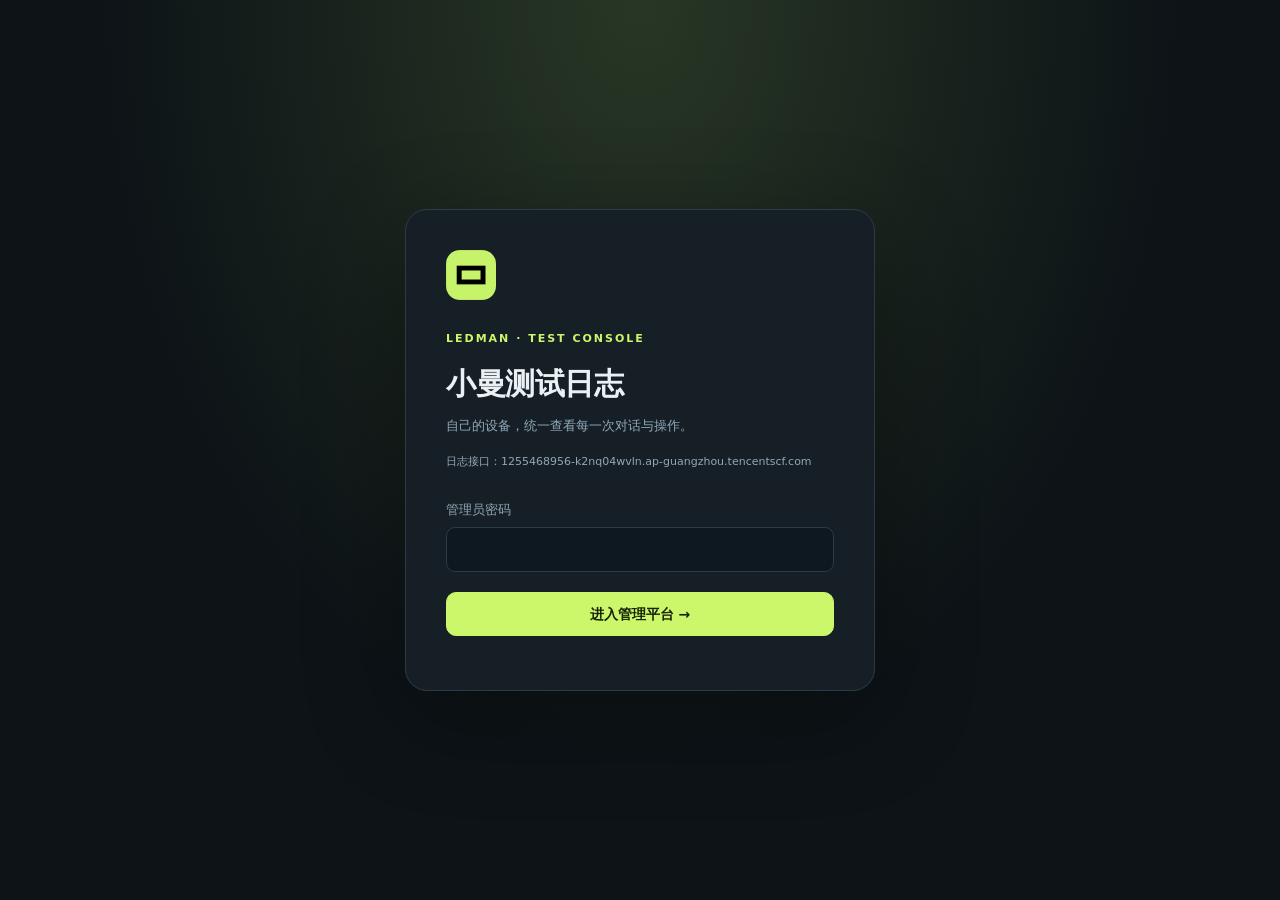
<file: LEDMAN.html>
<!doctype html><html lang="zh-CN"><head><meta charset="utf-8"><meta name="viewport" content="width=device-width,initial-scale=1"><meta http-equiv="Content-Security-Policy" content="default-src 'self'; script-src 'self'; style-src 'self'; connect-src 'self' https://1255468956-k2nq04wvln.ap-guangzhou.tencentscf.com; object-src 'none'; base-uri 'none'; form-action 'self'"><title>小曼 · 展厅测试日志</title><link rel="icon" href="app-icon.png"><link rel="stylesheet" href="style.css"></head><body>
<section id="login"><div class="login-card"><img src="app-icon.png" alt=""><p class="eyebrow">LEDMAN · TEST CONSOLE</p><h1>小曼测试日志</h1><p class="muted">自己的设备，统一查看每一次对话与操作。</p><p id="connectionHint" class="connection-hint"></p><form id="loginForm"><label>管理员密码<input id="password" type="password" autocomplete="current-password" required minlength="6"></label><button class="primary" type="submit">进入管理平台 →</button><p id="loginError" role="alert"></p></form></div></section>
<div id="shell" hidden><aside><a class="brand" href="#devices"><img src="app-icon.png" alt=""><span>LEDMAN<small>小曼 · 测试日志平台</small></span></a><nav><button data-page="devices" class="active">设备与采集</button><button data-page="logs">对话日志</button></nav><div class="aside-note"><span class="dot"></span>仅采集已接入测试设备<br>不录制环境声音</div><button id="logout" class="quiet">退出登录</button></aside>
<main><header><div><p class="eyebrow">XIAOMAN / TEST WORKSPACE</p><h1 id="pageTitle">设备与采集</h1><p class="muted" id="subtitle">新版软件启动后自动登记设备；在软件“设备授权”中填写名称，再在这里开启记录。</p></div><button id="refresh">刷新数据 ↻</button></header><p id="notice" class="notice" role="status" hidden></p>
<section id="devicesPage"><div class="stats"><article><small>已接入设备</small><strong id="totalDevices">0</strong></article><article><small>本机记录已开启</small><strong id="activeDevices">0</strong></article><article><small>近十分钟有联系</small><strong id="recentDevices">0</strong></article></div>
<div class="steps"><div><b>01</b><span>启动测试电脑<small>自动生成独立身份并登记</small></span></div><div><b>02</b><span>填写设备名称<small>在软件“设备授权”中保存，可随时修改</small></span></div><div><b>03</b><span>在这里开启本机记录<small>12小时上传，可手动采集一次</small></span></div></div>
<article class="card"><div class="card-head"><div><h2>测试设备</h2><p class="muted">本机持续记录，每12小时批量上传；手动采集成功后重新计时。请求通常5分钟内传达，离线设备待上线。</p></div><button id="addDevice" class="quiet">＋ 手动接入旧版本</button></div><div class="table-wrap"><table><thead><tr><th>展厅 / 设备</th><th>采集状态</th><th>最近联系</th><th>待上传</th><th>采集计划</th><th>操作</th></tr></thead><tbody id="devices"></tbody></table></div><p id="emptyDevices" class="empty">尚无测试电脑。请启动新版电脑软件并联网，设备会自动出现在这里。</p></article></section>
<section id="logsPage" hidden><article class="card"><div class="card-head"><div><h2>对话记录</h2><p class="muted">按北京时间筛选；每行3张卡片，每页最多90条。仅记录主动使用小曼的对话与执行结果。</p></div><div class="log-actions"><button id="exportLogs">导出对话文本（TXT）</button><button id="clearLogs" class="quiet danger" disabled>清空当前用户记录</button></div></div><div class="filters"><label>时间范围<select id="rangeMode"><option value="today">今天</option><option value="week">最近一周</option><option value="month">最近一个月（30天）</option><option value="all">全部</option><option value="custom">自定义时间</option></select></label><label id="startField" hidden>开始时间（北京）<input id="startTime" type="datetime-local" step="1"></label><label id="endField" hidden>结束时间（北京）<input id="endTime" type="datetime-local" step="1"></label><label>用户 / 设备<select id="deviceFilter"><option value="">全部设备</option></select></label><label>结果<select id="statusFilter"><option value="">全部结果</option><option value="error">仅失败</option><option value="success">仅成功</option></select></label><label class="search">搜索<input id="search" type="search" placeholder="搜索当前时间范围内的全部记录"></label><button id="query" class="primary">查询</button></div><p id="logCount" class="muted"></p><div id="logs" class="log-list"></div><div class="pagination"><button id="previousPage" disabled>上一页</button><span id="pageInfo" aria-live="polite">第1页 · 每页最多90条</span><button id="nextPage" disabled>下一页</button></div></article></section>
<footer>测试日志独立于模型上下文，不增加模型 token 消耗。云端保留期限由存储桶生命周期配置。</footer></main></div>
<dialog id="addDialog"><form id="addForm"><div class="card-head"><h2>添加测试设备</h2><button id="closeAdd" type="button" class="quiet">×</button></div><p class="muted">一个接入文件对应一台测试电脑，请分别创建。</p><label>展厅 / 设备名称<input id="deviceName" required maxlength="80" placeholder="例如：惠州展厅 · 主播控"></label><p class="muted">生成后会下载 .xiaomanlog 文件。该文件包含此设备上传凭据，请只交给自己的测试电脑。</p><button class="primary" type="submit">生成并下载接入文件</button></form></dialog><script src="config.js"></script><dialog id="clearDialog"><form id="clearForm"><div class="card-head"><h2 id="maintenanceTitle">清空当前用户记录</h2><button id="closeClear" type="button" class="quiet" aria-label="关闭">×</button></div><p>当前用户：<strong id="clearUserName"></strong></p><p class="muted" id="maintenanceDescription">将清空该用户全部日期的云端对话记录，不影响其他用户和设备身份。清空后无法从本平台恢复；后续新对话仍按采集规则记录。</p><label id="deleteLogsOption" hidden><input id="deleteDeviceLogs" type="checkbox">同时清理该设备全部历史对话记录</label><label>输入管理员密码确认<input id="clearPassword" type="password" autocomplete="current-password" required minlength="6"></label><p id="clearError" class="danger" role="alert"></p><button class="danger" id="confirmClear" type="submit">确认清空该用户全部记录</button></form></dialog><script src="log-view.js"></script><script src="dialogue-text.js"></script><script src="app.js"></script></body></html>
</file>
<file: style.css>
:root{color-scheme:dark;--bg:#0d1317;--panel:#171f26;--line:#2c3b45;--text:#eaf0f3;--muted:#8fa8b7;--green:#ccf76a;--red:#ff9c92}*{box-sizing:border-box}body{margin:0;background:var(--bg);color:var(--text);font:14px/1.6 "Microsoft YaHei",system-ui,sans-serif}button,input,select{font:inherit}button{cursor:pointer;border:1px solid var(--line);background:#202d37;color:var(--text);border-radius:10px;padding:10px 16px;transition:background .15s}button:hover{background:#2d3d47}button:disabled{opacity:.55;cursor:wait}.primary{background:var(--green);border-color:var(--green);color:#182307;font-weight:700}.primary:hover{background:#dcff91}.quiet{background:transparent;border-color:transparent;color:var(--muted)}input,select{display:block;background:#0e1820;border:1px solid var(--line);color:var(--text);border-radius:9px;padding:11px 12px;min-width:0;width:100%;margin-top:6px}input:focus,select:focus,button:focus-visible{outline:2px solid var(--green);outline-offset:2px}label{font-size:13px;color:var(--muted)}h1,h2,p{margin-top:0}h1{font-size:30px;letter-spacing:-.5px;margin-bottom:8px}h2{font-size:18px;margin-bottom:6px}.muted{color:var(--muted);font-size:13px;margin-bottom:0}.eyebrow{color:var(--green);font-size:11px;font-weight:600;letter-spacing:2px;margin-bottom:12px}[hidden]{display:none!important}#login{min-height:100dvh;display:grid;place-items:center;background:radial-gradient(ellipse at 50% 0,#283725 0,transparent 60%)}.login-card{width:min(430px,92vw);padding:40px;background:var(--panel);border:1px solid var(--line);border-radius:22px;box-shadow:0 25px 100px #0005}.login-card img{width:50px;border-radius:14px;margin-bottom:24px}.login-card form{margin-top:28px}.login-card button{width:100%;margin-top:20px}#loginError{color:var(--red);margin-top:14px}aside{position:fixed;inset:0 auto 0 0;width:226px;padding:32px 20px;background:#121c23;border-right:1px solid var(--line);display:flex;flex-direction:column}.brand{display:flex;gap:12px;align-items:center;color:var(--text);text-decoration:none;font-size:19px;letter-spacing:2px;font-weight:700}.brand img{width:34px;border-radius:9px}.brand small{display:block;color:var(--muted);font-size:10px;font-weight:400;letter-spacing:0;margin-top:3px}nav{margin-top:44px;display:grid;gap:10px}nav button{background:transparent;border-color:transparent;text-align:left;padding:13px 18px;color:var(--muted)}nav button.active{background:#2b3b28;color:var(--green);border-color:#405338}.aside-note{margin-top:auto;color:var(--muted);font-size:11px;line-height:2}.dot{display:inline-block;width:6px;height:6px;background:var(--green);border-radius:50%;margin-right:7px}#logout{align-self:flex-start;margin:18px 0 0 -12px}main{margin-left:226px;padding:46px clamp(24px,4vw,70px);max-width:1800px}header{display:flex;align-items:center;justify-content:space-between;gap:20px;margin-bottom:32px}.stats{display:grid;grid-template-columns:repeat(3,1fr);gap:16px;margin-bottom:22px}.stats article{border:1px solid var(--line);border-radius:14px;background:var(--panel);padding:20px 24px}.stats small{display:block;color:var(--muted)}.stats strong{display:block;font-size:36px;font-weight:600;color:var(--green);margin-top:4px}.steps{display:grid;grid-template-columns:repeat(3,1fr);gap:22px;margin:24px 0 30px}.steps>div{display:flex;gap:13px}.steps b{color:var(--green);font:600 24px/1.5 system-ui}.steps small{display:block;color:var(--muted);font-size:12px}.card{border:1px solid var(--line);background:var(--panel);border-radius:16px;padding:24px}.card-head{display:flex;justify-content:space-between;align-items:center;gap:18px;margin-bottom:20px}.table-wrap{overflow:auto}table{border-collapse:collapse;width:100%;min-width:680px;text-align:left}td,th{border-bottom:1px solid var(--line);padding:18px 10px}th{color:var(--muted);font-size:12px;font-weight:400}td small{display:block;color:var(--muted);font-size:10px;overflow-wrap:anywhere}td:first-child{max-width:280px}td button{padding:7px 11px;margin:3px;font-size:12px}.badge{border:1px solid #44573c;border-radius:999px;padding:3px 9px;color:var(--green);font-size:11px;white-space:nowrap}.badge.paused{color:var(--muted);border-color:#45535c}.badge.error{color:var(--red);border-color:#6b443f}.danger{color:var(--red)}.empty{padding:40px;text-align:center;color:var(--muted)}.filters{display:flex;gap:12px;flex-wrap:wrap;align-items:end;margin-bottom:18px}.filters label{flex:1 1 140px}.filters .search{flex:2 1 220px}.filters button{height:45px}.log-list{display:grid;gap:14px}.log-row{border:1px solid var(--line);border-radius:12px;padding:20px;background:#101920}.log-meta{display:flex;flex-wrap:wrap;align-items:center;gap:12px;font-size:11px;color:var(--muted);margin-bottom:14px}.log-content{display:grid;grid-template-columns:45px minmax(0,1fr);gap:9px 12px}.log-content b{font-size:11px;color:var(--muted);font-weight:400}.log-content p{white-space:pre-wrap;overflow-wrap:anywhere;margin:0}.log-content .reply{color:#c9dda8}.log-content .failure{color:var(--red)}#more{margin-top:18px}.notice{padding:12px 16px;border:1px solid #667447;border-radius:10px;color:var(--green);margin-bottom:22px}footer{color:var(--muted);font-size:11px;margin-top:26px}dialog{max-width:500px;width:92vw;background:var(--panel);color:var(--text);border:1px solid var(--line);border-radius:18px;padding:30px}dialog::backdrop{background:#000a}dialog label{display:block;margin:22px 0}dialog .primary{width:100%;margin-top:24px}@media(max-width:850px){aside{position:static;width:auto;padding:18px 20px;display:block}nav{display:flex;margin-top:18px}.aside-note{display:none}#logout{position:absolute;right:20px;top:12px}main{margin-left:0;padding:25px 18px}.steps{grid-template-columns:1fr;gap:12px}.stats{gap:8px}.stats article{padding:14px}.stats strong{font-size:28px}header{align-items:flex-start}h1{font-size:25px}.card{padding:18px}.card-head{align-items:flex-start;flex-wrap:wrap}}

.connection-hint{font-size:11px;color:var(--muted);overflow-wrap:anywhere;margin:16px 0 0}.login-card{width:min(470px,92vw)}

.log-actions{display:flex;flex-wrap:wrap;gap:10px}#clearDialog label input{width:100%}#confirmClear{width:100%;border-color:#85524b;background:#3a2627}#clearError{overflow-wrap:anywhere}

#deleteLogsOption{display:flex;align-items:center;gap:10px}#deleteLogsOption[hidden]{display:none}#clearDialog #deleteDeviceLogs{width:18px;height:18px;min-width:18px;flex:0 0 18px;margin:0;padding:0;align-self:center}

/* Ninety-card pages: 3 columns x at most 30 rows on desktop. */
main{max-width:none}.log-list{grid-template-columns:repeat(3,minmax(0,1fr));align-items:stretch}.log-row{min-width:0;padding:18px}.log-meta{gap:7px 12px}.log-content{grid-template-columns:32px minmax(0,1fr);gap:9px}.log-list>.empty{grid-column:1/-1}.pagination{display:flex;align-items:center;justify-content:center;gap:18px;margin-top:22px}.pagination span{color:var(--muted)}.filters input[type=datetime-local]{min-width:210px}@media(max-width:1100px){.log-list{grid-template-columns:repeat(2,minmax(0,1fr))}}@media(max-width:650px){.log-list{grid-template-columns:minmax(0,1fr)}.pagination{gap:8px;flex-wrap:wrap}.log-actions{width:100%}}
</file>
